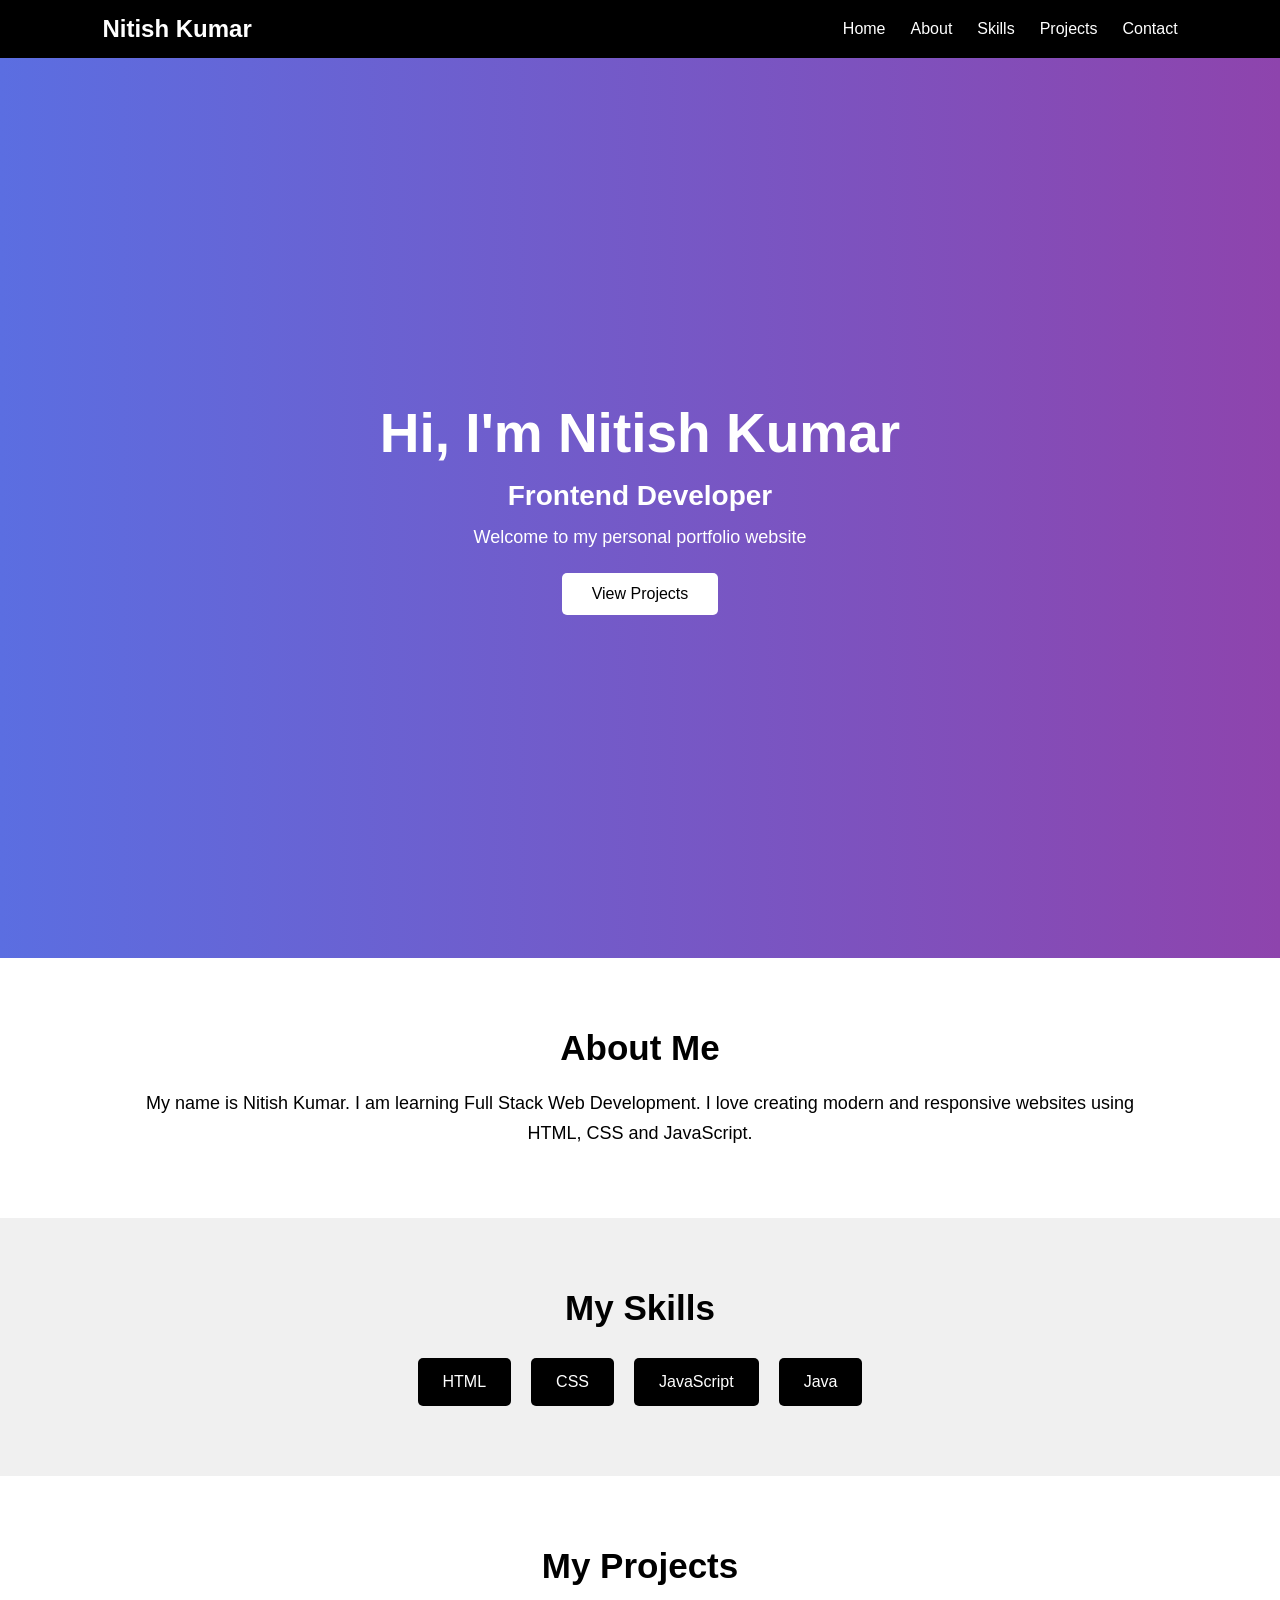
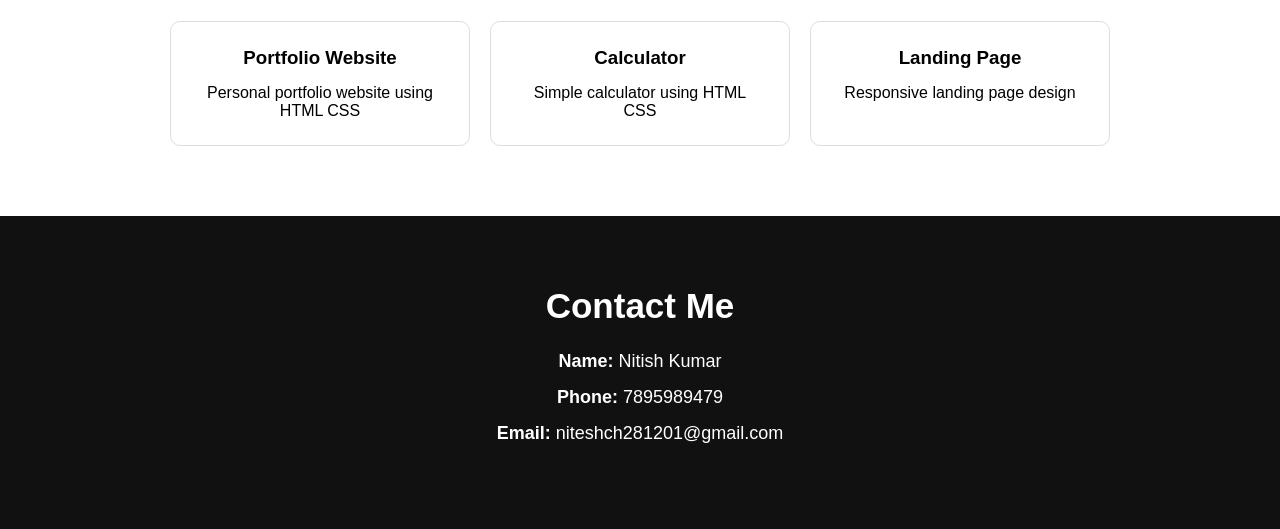
<file: index.html>
<!DOCTYPE html>
<html lang="en">
<head>
  <meta charset="UTF-8">
  <meta name="viewport" content="width=device-width, initial-scale=1.0">
  <title>Nitish Kumar Portfolio</title>

  <link rel="stylesheet" href="style0.css">
</head>
<body>

  <!-- Navbar -->

  <nav>

    <h2 class="logo">Nitish Kumar</h2>

    <ul>

      <li><a href="#home">Home</a></li>

      <li><a href="#about">About</a></li>

      <li><a href="#skills">Skills</a></li>

      <li><a href="#projects">Projects</a></li>

      <li><a href="#contact">Contact</a></li>

    </ul>

  </nav>

  <!-- Home Section -->

  <section class="hero" id="home">

    <div class="hero-content">

      <h1>Hi, I'm Nitish Kumar</h1>

      <h3>Frontend Developer</h3>

      <p>
        Welcome to my personal portfolio website
      </p>

      <a href="#projects">
        <button>View Projects</button>
      </a>

    </div>

  </section>

  <!-- About Section -->

  <section class="about" id="about">

    <h2>About Me</h2>

    <p>
      My name is Nitish Kumar.  
      I am learning Full Stack Web Development.  
      I love creating modern and responsive websites using HTML, CSS and JavaScript.
    </p>

  </section>

  <!-- Skills Section -->

  <section class="skills" id="skills">

    <h2>My Skills</h2>

    <div class="skill-box">

      <div class="skill">HTML</div>

      <div class="skill">CSS</div>

      <div class="skill">JavaScript</div>

      <div class="skill">Java</div>

    </div>

  </section>

  <!-- Projects Section -->

  <section class="projects" id="projects">

    <h2>My Projects</h2>

    <div class="project-container">

      <div class="project-card">

        <h3>Portfolio Website</h3>

        <p>
          Personal portfolio website using HTML CSS
        </p>

      </div>

      <div class="project-card">

        <h3>Calculator</h3>

        <p>
          Simple calculator using HTML CSS
        </p>

      </div>

      <div class="project-card">

        <h3>Landing Page</h3>

        <p>
          Responsive landing page design
        </p>

      </div>

    </div>

  </section>

  <!-- Contact Section -->

  <section class="contact" id="contact">

    <h2>Contact Me</h2>

    <p><strong>Name:</strong> Nitish Kumar</p>

    <p><strong>Phone:</strong> 7895989479</p>

    <p><strong>Email:</strong> niteshch281201@gmail.com</p>

  </section>

</body>
</html>
</file>
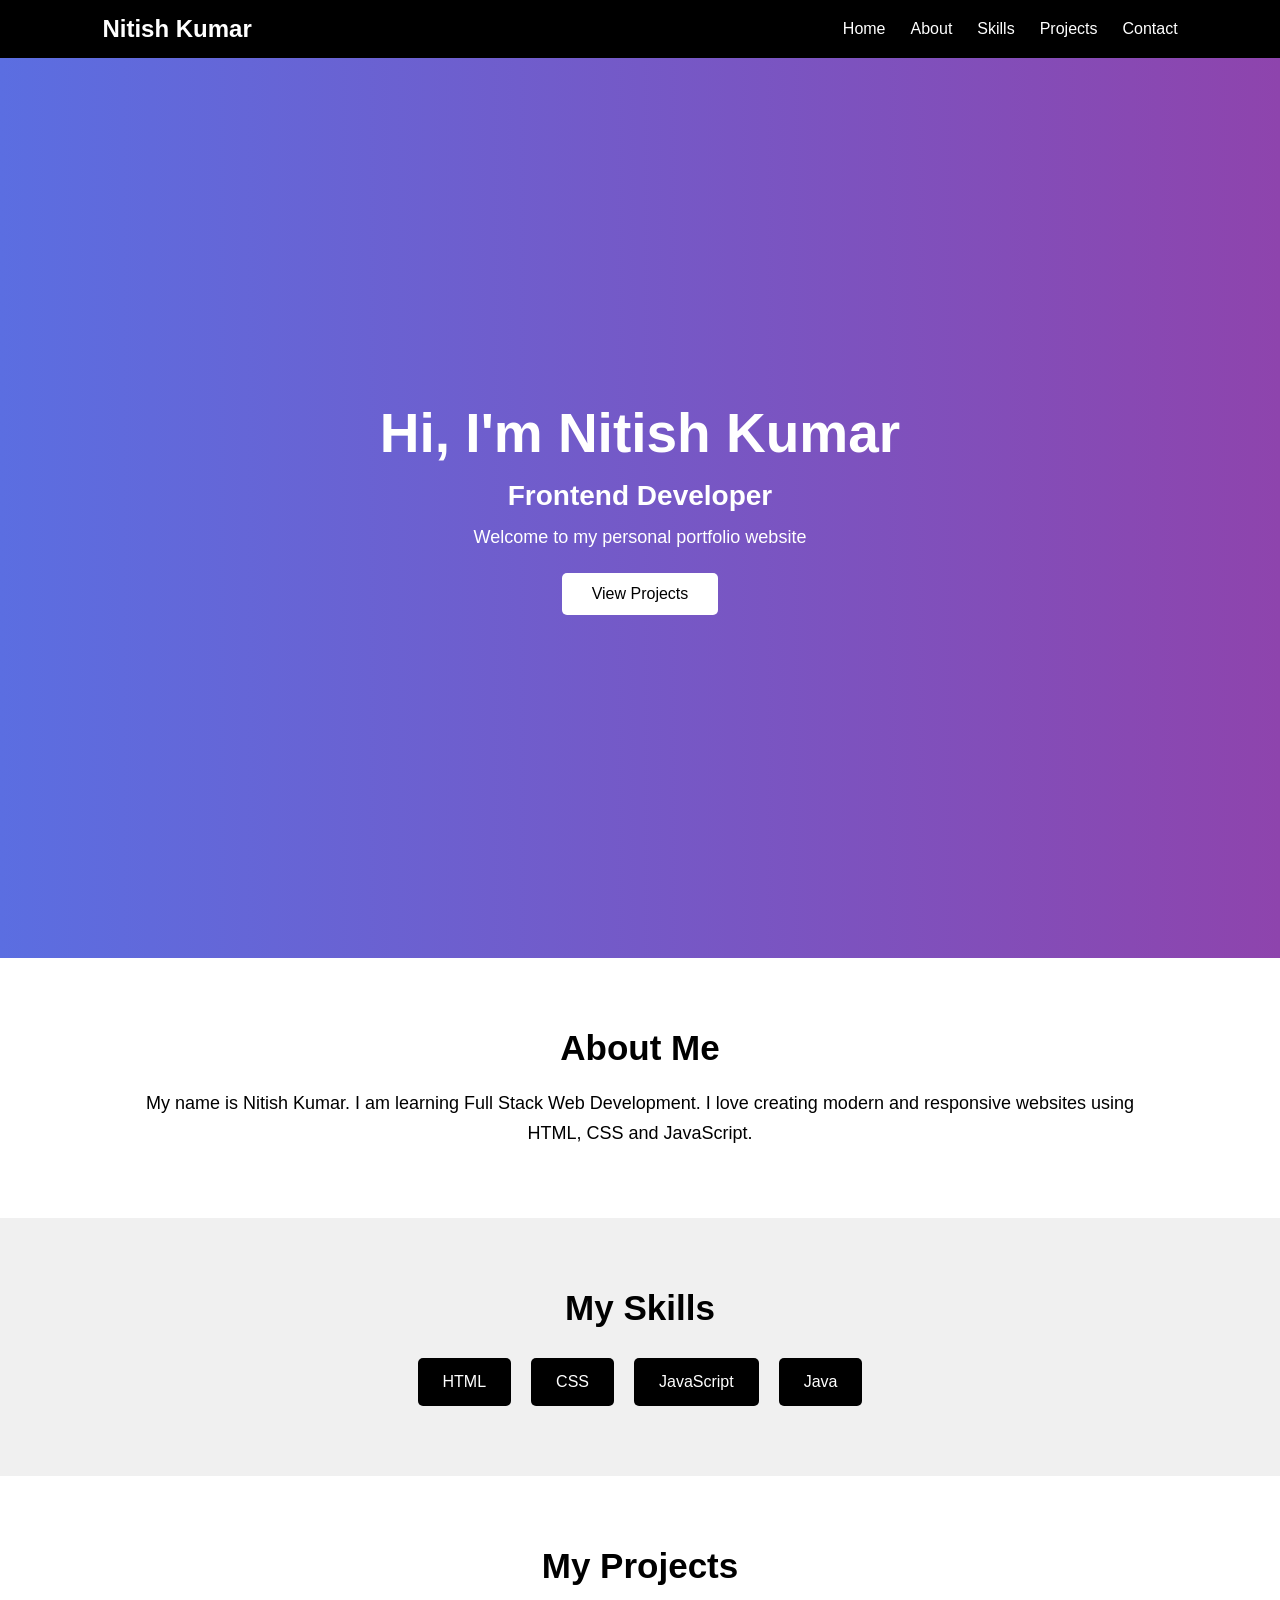
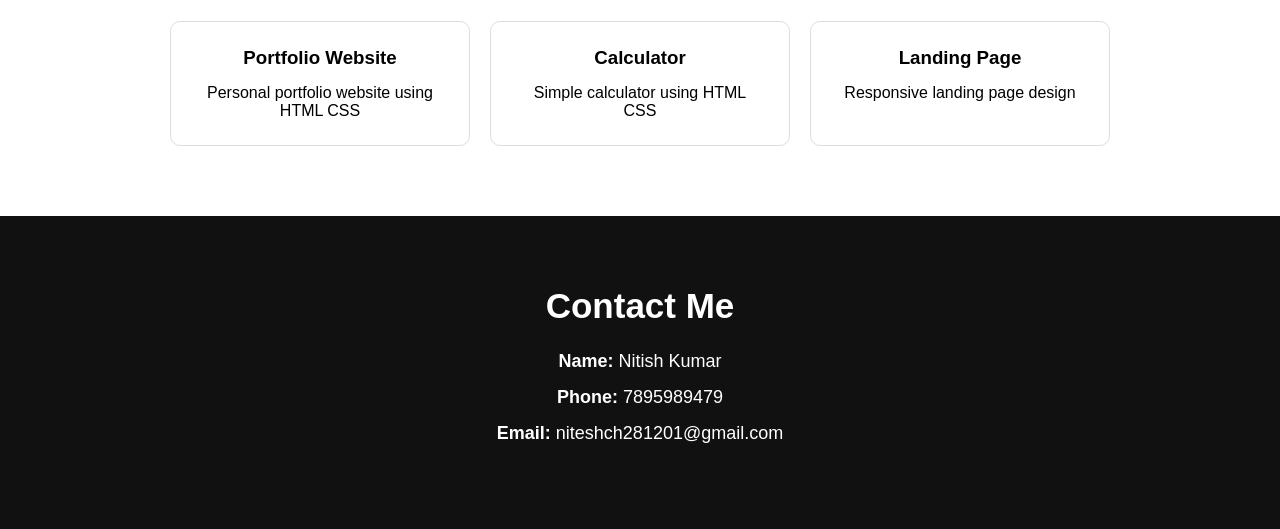
<file: index0.html>
<!DOCTYPE html>
<html lang="en">
<head>
  <meta charset="UTF-8">
  <meta name="viewport" content="width=device-width, initial-scale=1.0">
  <title>Nitish Kumar Portfolio</title>

  <link rel="stylesheet" href="style0.css">
</head>
<body>

  <!-- Navbar -->

  <nav>

    <h2 class="logo">Nitish Kumar</h2>

    <ul>

      <li><a href="#home">Home</a></li>

      <li><a href="#about">About</a></li>

      <li><a href="#skills">Skills</a></li>

      <li><a href="#projects">Projects</a></li>

      <li><a href="#contact">Contact</a></li>

    </ul>

  </nav>

  <!-- Home Section -->

  <section class="hero" id="home">

    <div class="hero-content">

      <h1>Hi, I'm Nitish Kumar</h1>

      <h3>Frontend Developer</h3>

      <p>
        Welcome to my personal portfolio website
      </p>

      <a href="#projects">
        <button>View Projects</button>
      </a>

    </div>

  </section>

  <!-- About Section -->

  <section class="about" id="about">

    <h2>About Me</h2>

    <p>
      My name is Nitish Kumar.  
      I am learning Full Stack Web Development.  
      I love creating modern and responsive websites using HTML, CSS and JavaScript.
    </p>

  </section>

  <!-- Skills Section -->

  <section class="skills" id="skills">

    <h2>My Skills</h2>

    <div class="skill-box">

      <div class="skill">HTML</div>

      <div class="skill">CSS</div>

      <div class="skill">JavaScript</div>

      <div class="skill">Java</div>

    </div>

  </section>

  <!-- Projects Section -->

  <section class="projects" id="projects">

    <h2>My Projects</h2>

    <div class="project-container">

      <div class="project-card">

        <h3>Portfolio Website</h3>

        <p>
          Personal portfolio website using HTML CSS
        </p>

      </div>

      <div class="project-card">

        <h3>Calculator</h3>

        <p>
          Simple calculator using HTML CSS
        </p>

      </div>

      <div class="project-card">

        <h3>Landing Page</h3>

        <p>
          Responsive landing page design
        </p>

      </div>

    </div>

  </section>

  <!-- Contact Section -->

  <section class="contact" id="contact">

    <h2>Contact Me</h2>

    <p><strong>Name:</strong> Nitish Kumar</p>

    <p><strong>Phone:</strong> 7895989479</p>

    <p><strong>Email:</strong> niteshch281201@gmail.com</p>

  </section>

</body>
</html>
</file>
<file: style0.css>
*{
  margin:0;
  padding:0;
  box-sizing:border-box;
  font-family:Arial, sans-serif;
}

html{
  scroll-behavior:smooth;
}

body{
  background:#f5f5f5;
}

/* Navbar */

nav{
  background:black;
  color:white;

  display:flex;
  justify-content:space-between;
  align-items:center;

  padding:15px 8%;

  position:sticky;
  top:0;
}

.logo{
  font-size:24px;
}

nav ul{
  display:flex;
  list-style:none;
}

nav ul li{
  margin-left:25px;
}

nav ul li a{
  color:white;
  text-decoration:none;
  transition:0.3s;
}

nav ul li a:hover{
  color:#00d9ff;
}

/* Hero Section */

.hero{
  height:100vh;

  display:flex;
  justify-content:center;
  align-items:center;
  text-align:center;

  background:linear-gradient(to right,#5b6ee1,#8e44ad);

  color:white;
}

.hero-content h1{
  font-size:55px;
  margin-bottom:15px;
}

.hero-content h3{
  font-size:28px;
  margin-bottom:15px;
}

.hero-content p{
  margin-bottom:25px;
  font-size:18px;
}

.hero-content button{
  padding:12px 30px;
  border:none;
  background:white;
  color:black;
  font-size:16px;
  cursor:pointer;
  border-radius:5px;
  transition:0.3s;
}

.hero-content button:hover{
  background:black;
  color:white;
}

/* About */

.about{
  background:white;
  text-align:center;
  padding:70px 10%;
}

.about h2{
  margin-bottom:20px;
  font-size:35px;
}

.about p{
  line-height:30px;
  font-size:18px;
}

/* Skills */

.skills{
  background:#f0f0f0;
  text-align:center;
  padding:70px 10%;
}

.skills h2{
  margin-bottom:30px;
  font-size:35px;
}

.skill-box{
  display:flex;
  justify-content:center;
  gap:20px;
  flex-wrap:wrap;
}

.skill{
  background:black;
  color:white;
  padding:15px 25px;
  border-radius:5px;
  transition:0.3s;
}

.skill:hover{
  background:#8e44ad;
}

/* Projects */

.projects{
  background:white;
  text-align:center;
  padding:70px 8%;
}

.projects h2{
  margin-bottom:35px;
  font-size:35px;
}

.project-container{
  display:flex;
  justify-content:center;
  gap:20px;
  flex-wrap:wrap;
}

.project-card{
  width:300px;
  border:1px solid #ddd;
  padding:25px;
  background:white;
  border-radius:10px;
  transition:0.3s;
}

.project-card:hover{
  transform:translateY(-8px);

  box-shadow:0 5px 15px rgba(0,0,0,0.2);
}

.project-card h3{
  margin-bottom:15px;
}

/* Contact */

.contact{
  background:#111;
  color:white;
  text-align:center;
  padding:70px 10%;
}

.contact h2{
  margin-bottom:25px;
  font-size:35px;
}

.contact p{
  margin-bottom:15px;
  font-size:18px;
}

/* Responsive */

@media(max-width:768px){

  nav{
    flex-direction:column;
  }

  nav ul{
    margin-top:15px;
  }

  .hero-content h1{
    font-size:35px;
  }

  .hero-content h3{
    font-size:22px;
  }

}
</file>
